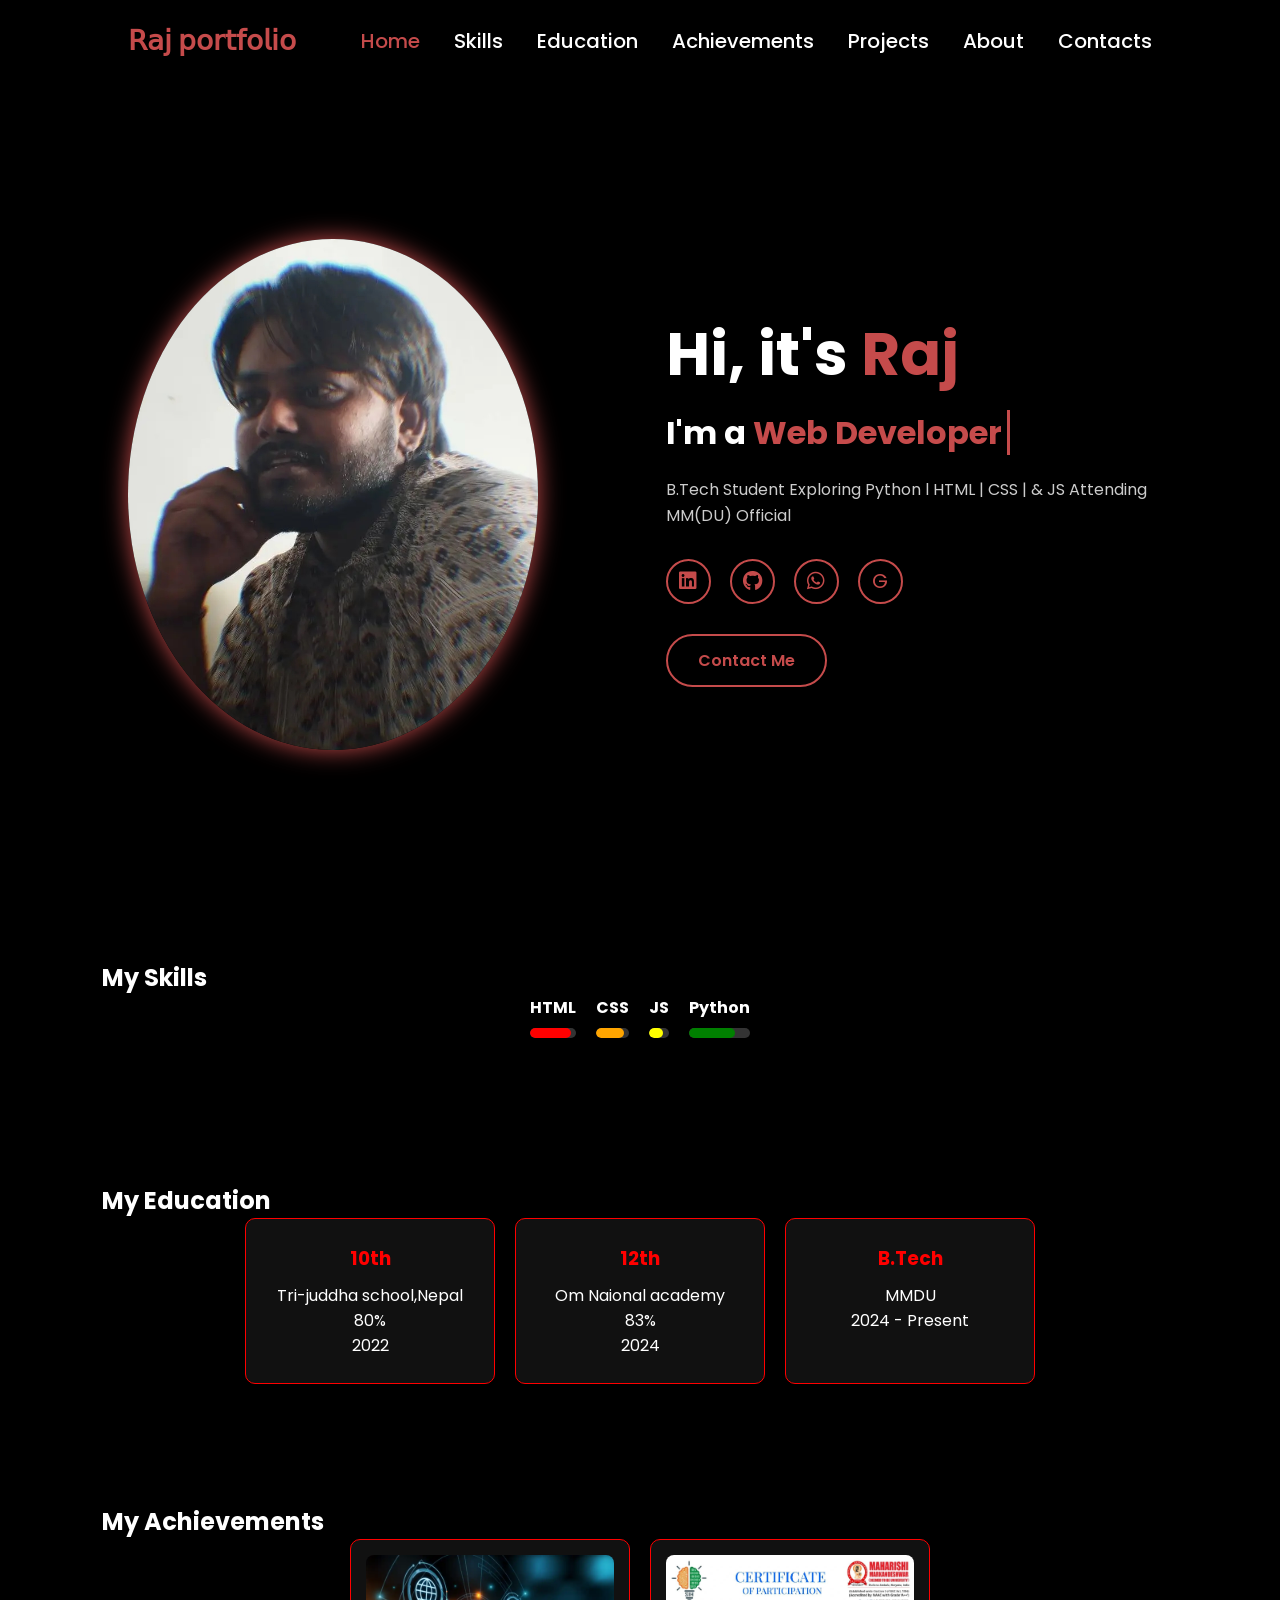
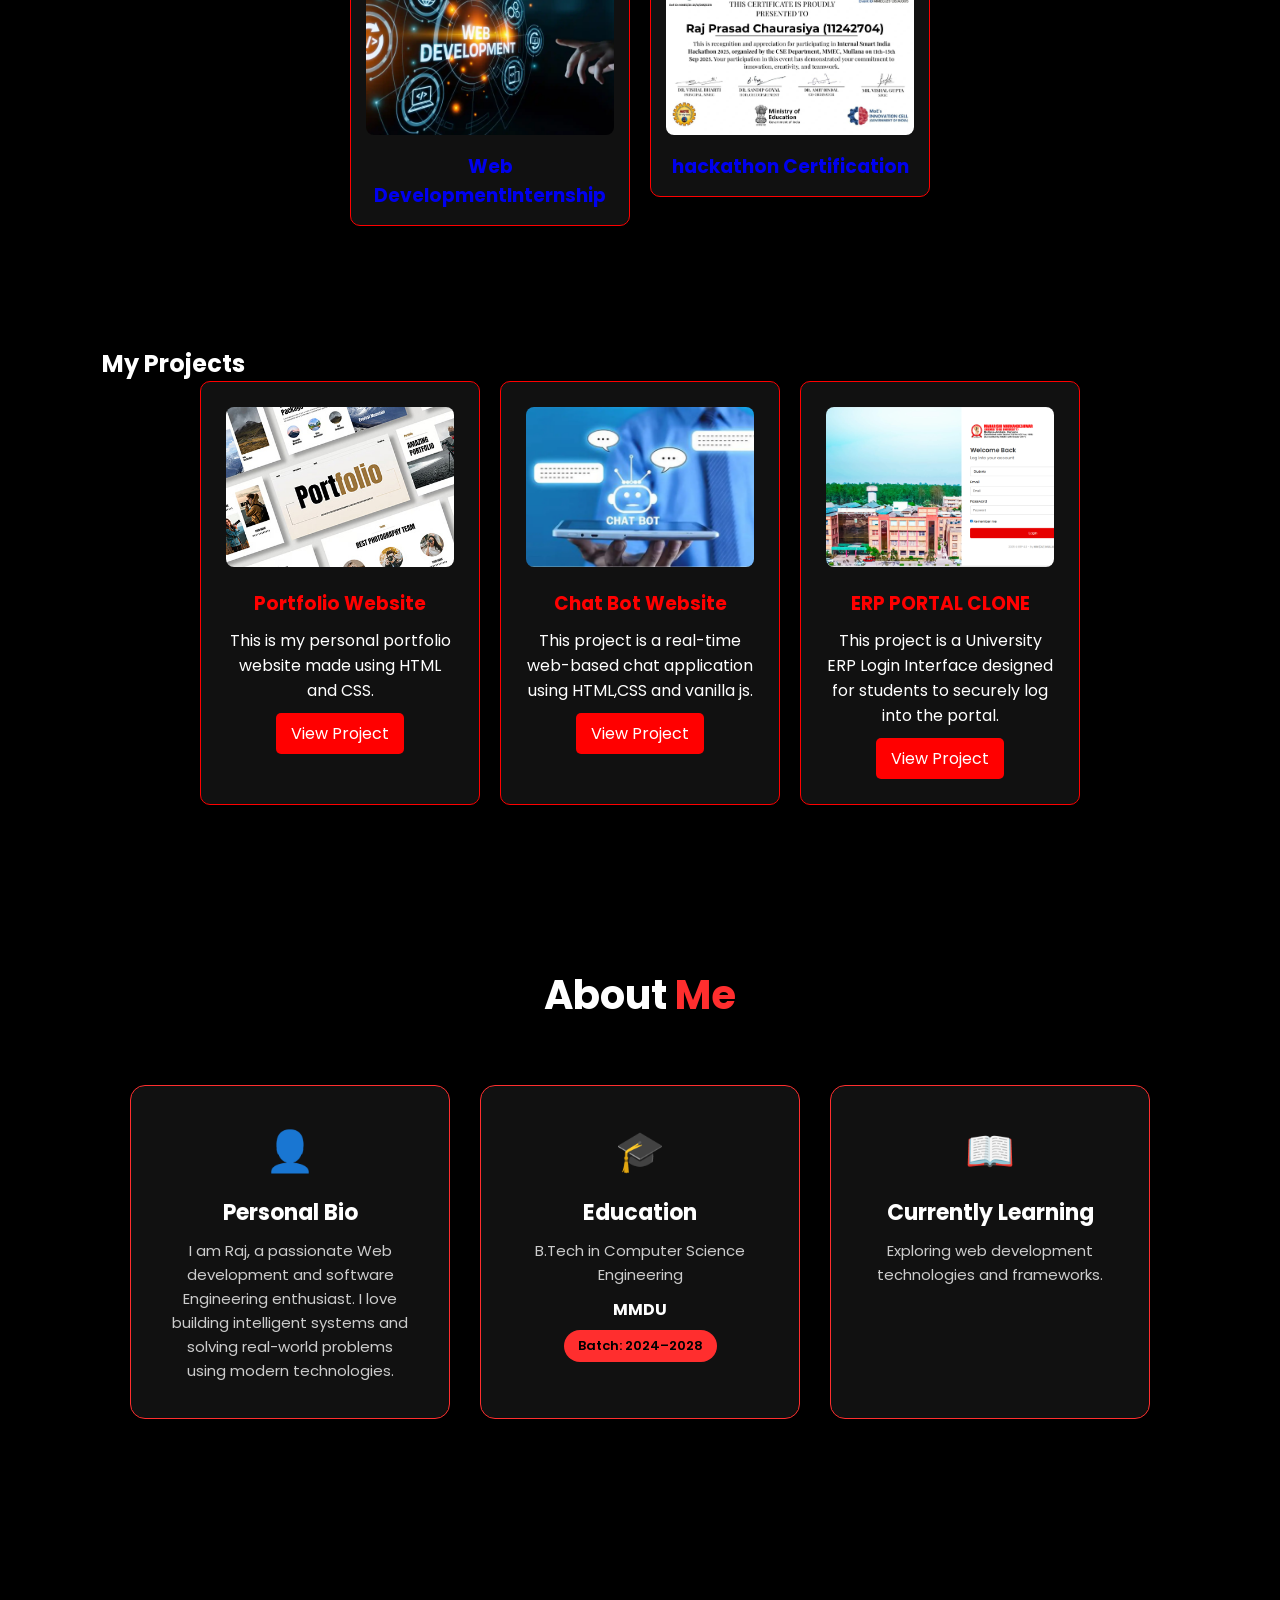
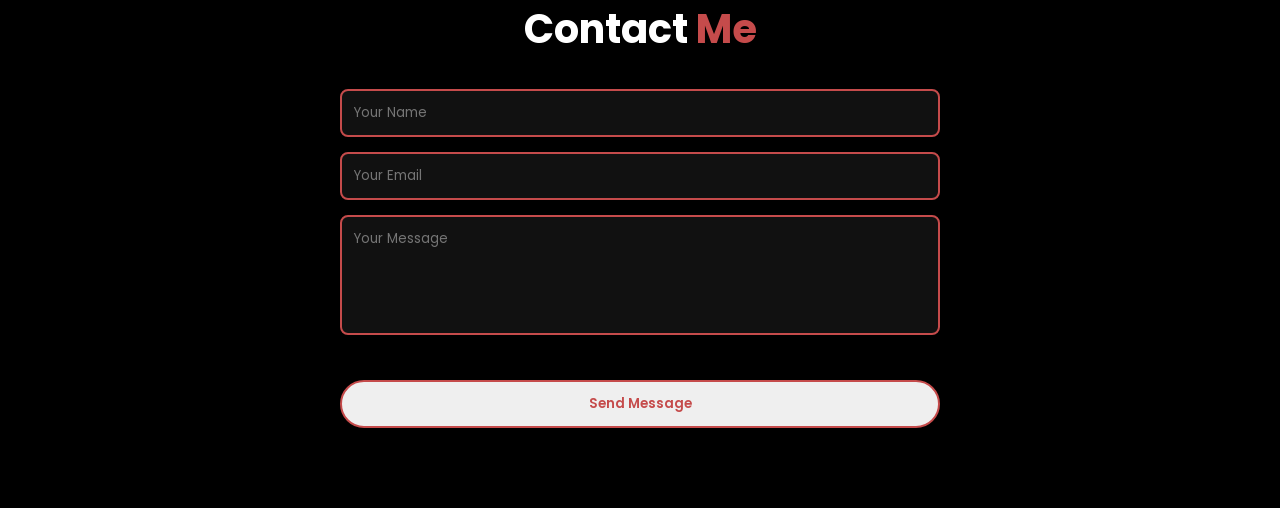
<file: index.html>
<!DOCTYPE html>
<html lang="en">
<head>
    <meta charset="UTF-8">
    <title>Raj Portfolio</title>
    <meta name="viewport" content="width=device-width, initial-scale=1.0">

    <link rel="stylesheet"
    href="https://cdnjs.cloudflare.com/ajax/libs/font-awesome/6.5.2/css/all.min.css">

    <link rel="stylesheet" href="style.css">

    <!-- menu icon k liye link hai -->
    <link rel="stylesheet" href="https://cdnjs.cloudflare.com/ajax/libs/font-awesome/6.5.0/css/all.min.css">
</head>
<body>

<header>
    <a href="#" class="logo">𝖱𝖺𝗃 𝗉𝗈𝗋𝗍𝖿𝗈𝗅𝗂𝗈</a>

    <i class="fa-solid fa-bars" id="menu-icon"></i>

     <nav class="navbar">
        <a href="#" class="active">Home</a>
        <a href="#skills">Skills</a>
        <a href="#education">Education</a>
        <a href="#achievements">Achievements</a>
        <a href="#projects">Projects</a>
        <a href="#about">About</a>
        <a href="#contact">Contacts</a>
        
    </nav>
</header>

<section class="home">
    <div class="home-img">
        <img src="1761216043155.jpg" alt="profile">
    </div>

    <div class="home-content">
        <h1>Hi, it's <span>Raj</span></h1>
        <h3 class="typing-text">I'm a <span id="typing"></span></h3>

        <p>
           B.Tech Student Exploring Python l HTML | CSS | & JS Attending MM(DU) Official
        </p>

        <div class="social-icons">
            <!-- LinkedIn -->
            <a href="https://www.linkedin.com/in/raj-prasad-chaurasiya-50a801331?utm_source=share_via&utm_content=profile&utm_medium=member_android"
               target="_blank">
               <i class="fa-brands fa-linkedin"></i>
            </a>

            <!-- GitHub -->
            <a href="https://github.com/rajprasadchaurasiya82"
               target="_blank">
               <i class="fa-brands fa-github"></i>
            </a>

            <!-- WhatsApp Direct Chat -->
            <a href="https://wa.me/916207852375"
               target="_blank">
               <i class="fa-brands fa-whatsapp"></i>
            </a>

            <!-- gmail -->
                <a href="https://mail.google.com/mail/?view=cm&fs=1&to=rajprasadchaurasiya82@gmail.com" target="_blank">
  G
</a>    
        </div>

        <a href="https://wa.me/916207852375"
           target="_blank"
           class="btn">Contact Me</a>
    </div>
</section>

<!-- skills  -->
<section id="skills">
  <h2>My Skills</h2>

  <div class="skills-container">

    <div class="skill">
      <p>HTML</p>
      <div class="progress">
        <div class="progress-bar html"></div>
      </div>
    </div>

    <div class="skill">
      <p>CSS</p>
      <div class="progress">
        <div class="progress-bar css"></div>
      </div>
    </div>

    <div class="skill">
      <p>JS</p>
      <div class="progress">
        <div class="progress-bar js"></div>
      </div>
    </div>

    <div class="skill">
      <p>Python</p>
      <div class="progress">
        <div class="progress-bar python"></div>
      </div>
    </div>

  </div>
</section>


<!-- Educations -->
 <section id="education">
  <h2>My Education</h2>

  <div class="edu-container">
    <div class="edu-box">
      <h3>10th</h3>
      <p>Tri-juddha school,Nepal</p>
      <p>80%</p>
      <p>2022</p>
    </div>

    <div class="edu-box">
      <h3>12th</h3>
      <p>Om Naional academy</p>
      <p>83%</p>
      <p>2024</p>
    </div>

    <div class="edu-box">
      <h3>B.Tech</h3>
      <p>MMDU</p>
      <p>2024 - Present</p>
    </div>
  </div>
</section>


<!-- Achievements -->
 <section id="achievements">
  <h2>My Achievements</h2>

  <div class="achievement-container">

   <a href="certificate intenship web development.jpg" target="_blank">
    <div class="achievement-box">
      <img src="web_development_internship.webp" alt="Certificate" class="achievement-img">
      <h3>Web DevelopmentInternship</h3>
    </div>
    </a>

    
    <a href="1758553210341.jpg" target="_blank">
    <div class="achievement-box">
      <img src="1758553210341.jpg" alt="Certificate" class="achievement-img">
      <h3>hackathon Certification</h3>
    </div>
    </a>

  </div>
</section>



<!-- projects section -->
 <section id="projects">
  <h2>My Projects</h2>

  <div class="project-container">

   <div class="project-box">
  <img src="portfolio.jpg" alt="Portfolio Project" class="project-img">
  <h3>Portfolio Website</h3>
  <p>This is my personal portfolio website made using HTML and CSS.</p>
  <a href="https://github.com/rajprasadchaurasiya82/Digital-portfolio/blob/main/README.md" target="_blank"   class="project-btn">View Project</a>
</div>




  <div class="project-box">
  <img height="5"src="OIP.webp" alt="chat bot" class="project-img">
  <h3>Chat Bot Website</h3>
  <p>This project is a real-time web-based chat application using HTML,CSS and vanilla js.</p>
  <a href=" https://rajprasadchaurasiya82.github.io/Task-2-chatbot/" target="_blank"   class="project-btn">View Project</a>
</div>




   <div class="project-box">
  <img height="5"src="Screenshot 2026-03-12 161053.png" alt="chat bot" class="project-img">
  <h3>ERP PORTAL CLONE</h3>
  <p>This project is a University ERP Login Interface designed for students to securely log into the portal.</p>
  <a href="https://rajprasadchaurasiya82.github.io/ERP-Portal-Clone/" target="_blank"   class="project-btn">View Project</a>
</div>



  </div>

</section>


<!-- about section for detail -->
 <section class="about-section" id="about">

    <div class="about-header">
        <h2>About <span>Me</span></h2>
    </div>

    <div class="about-container">

        <div class="about-card">
            <div class="about-icon">👤</div>
            <h3>Personal Bio</h3>
            <p>
                I am Raj, a passionate Web development and software Engineering enthusiast.
                I love building intelligent systems and solving real-world problems
                using modern technologies.
            
            </p>
        </div>

        <div class="about-card">
            <div class="about-icon">🎓</div>
            <h3>Education</h3>
            <p>B.Tech in Computer Science Engineering</p>
            <h4>MMDU</h4>
            <span class="batch">Batch: 2024–2028</span>
        </div>

        <div class="about-card">
            <div class="about-icon">📖</div>
            <h3>Currently Learning</h3>
            <p>
                Exploring web development technologies and frameworks.
            </p>
        </div>

    </div>

</section>



<!-- contact me  -->
<section id="contact" class="contact">
    <h2>Contact <span>Me</span></h2>

    <form action="https://formspree.io/f/mzdaqkkl" method="POST">
        <input type="text" name="name" placeholder="Your Name" required>
        <input type="email" name="email" placeholder="Your Email" required>
        <textarea name="message" placeholder="Your Message" required></textarea>
        <button type="submit" class="btn">Send Message</button>
    </form>
</div>
   
</section>


<script>
const texts = [
    "Web Developer",
    "Software Developer",
    "Java Developer",
    "Web designer"
];

let speed = 100;
let textIndex = 0;
let charIndex = 0;
let isDeleting = false;
const typing = document.getElementById("typing");

function typeEffect() {
    let currentText = texts[textIndex];
    
    if (!isDeleting) {
        typing.textContent = currentText.substring(0, charIndex++);
        if (charIndex > currentText.length) {
            isDeleting = true;
            setTimeout(typeEffect, 1000);
            return;
        }
    } else {
        typing.textContent = currentText.substring(0, charIndex--);
        if (charIndex < 0) {
            isDeleting = false;
            textIndex = (textIndex + 1) % texts.length;
        }
    }
    setTimeout(typeEffect, isDeleting ? 50 : speed);
}

typeEffect();


 /*for smooth apperance when scroll*/
  const sections = document.querySelectorAll("section");

  window.addEventListener("scroll", () => {
    sections.forEach(sec => {
      const top = sec.getBoundingClientRect().top;
      if (top < window.innerHeight - 100) {
        sec.classList.add("show");
      }
    });
  });


  /*menu icons functionality*/
let menuIcon = document.querySelector('#menu-icon');
let navbar = document.querySelector('.navbar');

menuIcon.onclick = () => {
    navbar.classList.toggle('active');
};


</script>

</body>
</html>
</file>
<file: style.css>
@import url('https://fonts.googleapis.com/css2?family=Poppins:wght@300;400;500;600;700;800;900&display=swap');

*{
    margin:0;
    padding:0;
    box-sizing:border-box;
    text-decoration:none;
    scroll-behavior:smooth;
    font-family:'Poppins',sans-serif;
}

html {
  scroll-behavior: smooth;
}

body{
    background:#000;
    color:#fff;
}

/* HEADER */

header{
    position:fixed;
    width:100%;
    top:0;
    left:0;
    padding:20px 10%;
    display:flex;
    justify-content:space-between;
    align-items:center;
    background:#000;
    z-index:1000;
}

.logo{
    font-size:28px;
    color:#c54b4b;
    font-weight:700;
}

nav a{
    font-size:20px;
    color:#fff;
    margin-left:30px;
    font-weight:500;
    transition:0.3s;
}

nav a:hover,
nav a.active{
    color:#c54b4b;
}

/* HOME */

.home{
    min-height:100vh;
    display:flex;
    align-items:center;
    justify-content:center;
    gap:8rem;
    padding:8rem 10% 2rem;
}

.home-img img{
    width:32vw;
    border-radius:50%;
    box-shadow:0 0 25px #c54b4b;
    transition:0.4s;
}

.home-img img:hover{
    transform:scale(1.05);
}

.home-content h1{
    font-size:60px;
    font-weight:700;
}

.home-content h1 span{
    color:#c54b4b;
}

.home-content h3{
    font-size:32px;
    margin-top:10px;
}

#typing{
    color:#c54b4b;
    border-right:3px solid #c54b4b;
    padding-right:5px;
    animation:blink 0.7s infinite;
}

@keyframes blink{
    50%{border-color:transparent;}
}

.home-content p{
    font-size:16px;
    margin:20px 0 30px;
    line-height:1.6;
    color:#ccc;
}

/* SOCIAL ICONS */

.social-icons a{
    display:inline-flex;
    justify-content:center;
    align-items:center;
    width:45px;
    height:45px;
    border:2px solid #c54b4b;
    border-radius:50%;
    color:#c54b4b;
    margin-right:15px;
    font-size:20px;
    transition:0.3s;
}

.social-icons a:hover{
    background:#c54b4b;
    color:#000;
    box-shadow:0 0 15px #c54b4b;
}

/* BUTTON */

.btn{
    display:inline-block;
    padding:12px 30px;
    border:2px solid #c54b4b;
    border-radius:30px;
    color:#c54b4b;
    margin-top:30px;
    transition:0.3s;
    font-weight:600;
}

.btn:hover{
    background:#c54b4b;
    color:#000;
    box-shadow:0 0 20px #c54b4b;
}

/* RESPONSIVE */

@media(max-width:991px){
    .home{
        flex-direction:column;
        text-align:center;
        gap:3rem;
    }

    .home-img img{
        width:60vw;
    }

    .home-content h1{
        font-size:40px;
    }

    .home-content h3{
        font-size:24px;
    }
}

@media(max-width:600px){
    nav{
        display:none;
    }

    .home-img img{
        width:75vw;
    }

    .home-content h1{
        font-size:30px;
    }

    .home-content h3{
        font-size:20px;
    }

    .home-content p{
        font-size:14px;
    }
}

.contact{
    padding:5rem 10%;
    text-align:center;
}

.contact h2{
    font-size:40px;
    margin-bottom:30px;
}

.contact h2 span{
    color:#c54b4b;
}

.contact form{
    max-width:600px;
    margin:auto;
    display:flex;
    flex-direction:column;
    gap:15px;
}

.contact input,
.contact textarea{
    padding:12px;
    border-radius:8px;
    border:2px solid #c54b4b;
    background:#111;
    color:#fff;
}

.contact textarea{
    resize:none;
    height:120px;
}

/* skill and educations */
section {
  padding: 60px 8%;
  color: white;
}

.skills-container,
.edu-container {
  display: flex;
  gap: 20px;
  justify-content: center;
  flex-wrap: wrap;
}

.skill-box,
.edu-box {
  border: 1px solid red;
  padding: 20px;
  width: 200px;
  text-align: center;
}


@media (max-width: 768px) {

  .skills-container,
  .edu-container {
    flex-direction: column;
    align-items: center;
  }

  .skill-box,
  .edu-box {
    width: 90%;
  }

}

/* Skills Section */

#skills {
  padding: 60px 8%;
  color: white;
}

.skill {
  margin-bottom: 25px;
}

.skill p {
  margin-bottom: 8px;
  font-weight: bold;
}

.progress {
  width: 100%;
  height: 10px;
  background: #333;
  border-radius: 20px;
  overflow: hidden;
}

.progress-bar {
  height: 100%;
  border-radius: 20px;
  transition: 1s;
}

/* Skill Percentages */
.html {
  width: 90%;
  background: red;
}

.css {
  width: 85%;
  background: orange;
}

.js {
  width: 70%;
  background: yellow;
}

.python {
  width: 75%;
  background: green;
}


/* education */
/* Education Section */

#education {
  padding: 60px 8%;
  color: white;
}

.edu-container {
  display: flex;
  gap: 20px;
  flex-wrap: wrap;
  justify-content: center;
}

.edu-box {
  background: #111;
  padding: 25px;
  width: 250px;
  border-radius: 10px;
  border: 1px solid red;
  transition: 0.3s;
}

.edu-box:hover {
  transform: translateY(-10px);
  box-shadow: 0 0 15px red;
}

.edu-box h3 {
  margin-bottom: 10px;
  color: red;
}



/* mobile pe dekhne k liye */
@media (max-width: 768px) {

  .edu-container {
    flex-direction: column;
    align-items: center;
  }

  .edu-box {
    width: 90%;
  }

}


/* Project Section */

#projects {
  padding: 60px 8%;
  color: white;
}

.project-container {
  display: flex;
  gap: 20px;
  justify-content: center;
  flex-wrap: wrap;
}

.project-box {
  background: #111;
  padding: 25px;
  width: 280px;
  border-radius: 10px;
  border: 1px solid red;
  transition: 0.3s;
  text-align: center;
}

.project-box:hover {
  transform: translateY(-10px);
  box-shadow: 0 0 15px red;
}

.project-box h3 {
  margin-bottom: 10px;
  color: red;
}

.project-btn {
  display: inline-block;
  margin-top: 10px;
  padding: 8px 15px;
  background: red;
  color: white;
  text-decoration: none;
  border-radius: 5px;
}

.project-btn:hover {
  background: darkred;
}

@media (max-width: 768px) {
  .project-container {
    flex-direction: column;
    align-items: center;
  }

  .project-box {
    width: 90%;
    overflow: hidden;   /* Important */
  }
}

/* updated version of image */
.project-img {  
  width: 100%;
  height: 160px;
  object-fit: cover;
  border-radius: 8px;
  margin-bottom: 15px;
  transition: 0.4s;
}

.project-box:hover .project-img {
  transform: scale(1.1);
}



/* Achievements */
#achievements {
  padding: 60px 8%;
  color: white;
}

.achievement-container {
  display: flex;
  gap: 20px;
  flex-wrap: wrap;
  justify-content: center;
}

.achievement-box {
  width: 280px;
  background: #111;
  padding: 15px;
  border-radius: 10px;
  border: 1px solid red;
  text-align: center;
  transition: 0.3s;
}

.achievement-box:hover {
  transform: translateY(-10px);
  box-shadow: 0 0 15px red;
}

.achievement-img {
  width: 100%;
  height: 180px;
  object-fit: cover;
  border-radius: 8px;
  margin-bottom: 10px;
}


/* fade animation section */
section {
  opacity: 0;
  transform: translateY(50px);
  transition: 0.6s;
}

section.show {
  opacity: 1;
  transform: translateY(0);
}


/* Menu icons k liye hai */
#menu-icon {
    font-size: 28px;
    cursor: pointer;
    display: none;
    color: white;
}

/* Mobile View */
@media (max-width: 768px) {

    #menu-icon {
        display: block;
    }

    .navbar {
        position: absolute;
        top: 70px;
        right: 0;
        background: #111;
        width: 100%;
        display: none;
        flex-direction: column;
        text-align: center;
        padding: 20px 0;
    }

    .navbar a {
        display: block;
        margin: 15px 0;
    }

    .navbar.active {
        display: flex;
    }
}


/* ================= ABOUT SECTION (BLACK + RED THEME) ================= */

.about-section {
    padding: 100px 10%;
    background: #000;
}

.about-header {
    text-align: center;
    margin-bottom: 60px;
}

.about-header h2 {
    font-size: 40px;
    font-weight: 700;
    color: #fff;
}

.about-header span {
    color: #ff2e2e;
}

.about-container {
    display: flex;
    gap: 30px;
    justify-content: center;
    flex-wrap: wrap;
}

.about-card {
    background: #111;
    border: 1px solid #ff2e2e;
    padding: 35px;
    border-radius: 15px;
    width: 320px;
    text-align: center;
    transition: 0.3s ease;
}

.about-card:hover {
    transform: translateY(-10px);
    box-shadow: 0 0 25px #ff2e2e50;
}

.about-icon {
    font-size: 40px;
    margin-bottom: 15px;
    color: #ff2e2e;
}

.about-card h3 {
    margin-bottom: 10px;
    font-size: 22px;
    color: #fff;
}

.about-card p {
    font-size: 15px;
    color: #ccc;
    line-height: 1.6;
}

.about-card h4 {
    margin-top: 10px;
    color: #fff;
}

.batch {
    display: inline-block;
    margin-top: 8px;
    padding: 6px 14px;
    background: #ff2e2e;
    border-radius: 20px;
    font-size: 13px;
    color: #000;
    font-weight: 600;
}

/* Responsive */
@media (max-width: 768px) {
    .about-container {
        flex-direction: column;
        align-items: center;
    }
}



/* achievement ka pdf ya image ho to view hojaye */
.achievement-container a {
    text-decoration: none;
}
</file>
